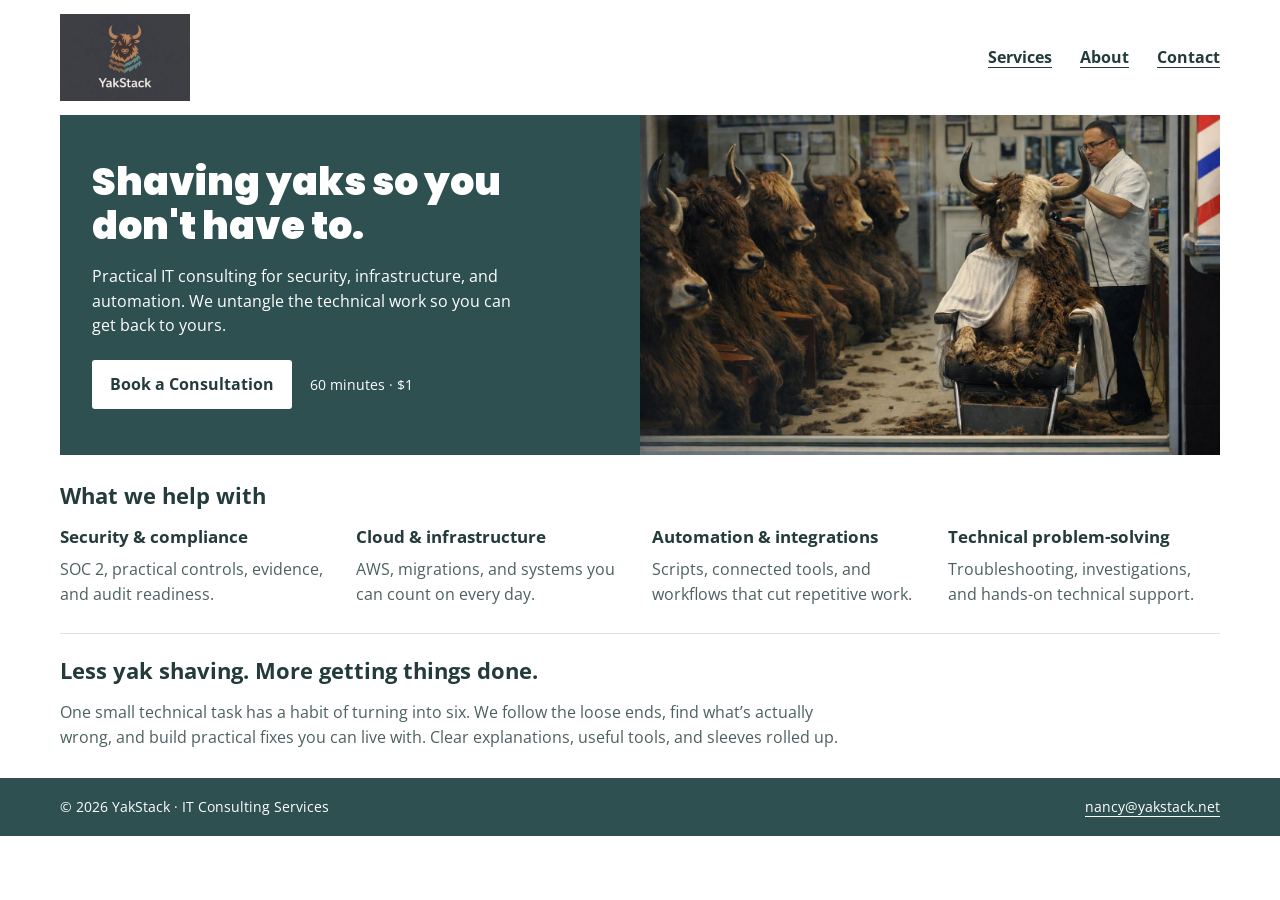
<file: index.html>
<!doctype html>
<html lang="en"><head><meta charset="utf-8"><meta name="viewport" content="width=device-width,initial-scale=1"><title>YakStack | Practical IT Consulting</title><meta name="description" content="Practical IT consulting for security, cloud infrastructure, automation, and the technical problems standing in your way."><link rel="canonical" href="https://yakstack.net/"><link rel="stylesheet" href="assets/fonts.css"><link rel="stylesheet" href="assets/home.css"><script src="assets/consultation-config.js" defer></script></head>
<body><header class="wrap"><a href="./" aria-label="YakStack home"><img class="logo" src="assets/yak-on-black.png" alt="YakStack"></a><nav aria-label="Main navigation"><a href="#services">Services</a><a href="#about">About</a><a href="mailto:nancy@yakstack.net">Contact</a></nav></header>
<main class="wrap"><section class="hero" aria-labelledby="headline"><div class="hero-copy"><h1 id="headline">Shaving yaks so you don't have to.</h1><p>Practical IT consulting for security, infrastructure, and automation. We untangle the technical work so you can get back to yours.</p><div class="action"><a class="button" href="consultation/">Book a Consultation</a><span data-consultation-price>60 minutes · $1</span></div></div><img class="hero-image" src="assets/shaving-yaks.jpg" alt="Yaks lining up for a trim in a barbershop"></section>
<section id="services" aria-labelledby="services-title"><h2 id="services-title">What we help with</h2><div class="services"><article><h3>Security &amp; compliance</h3><p>SOC 2, practical controls, evidence, and audit readiness.</p></article><article><h3>Cloud &amp; infrastructure</h3><p>AWS, migrations, and systems you can count on every day.</p></article><article><h3>Automation &amp; integrations</h3><p>Scripts, connected tools, and workflows that cut repetitive work.</p></article><article><h3>Technical problem-solving</h3><p>Troubleshooting, investigations, and hands-on technical support.</p></article></div></section>
<section id="about" aria-labelledby="about-title"><h2 id="about-title">Less yak shaving. More getting things done.</h2><p>One small technical task has a habit of turning into six. We follow the loose ends, find what’s actually wrong, and build practical fixes you can live with. Clear explanations, useful tools, and sleeves rolled up.</p></section></main>
<footer><div class="wrap"><span>© 2026 YakStack · IT Consulting Services</span><a href="mailto:nancy@yakstack.net">nancy@yakstack.net</a></div></footer></body></html>
</file>
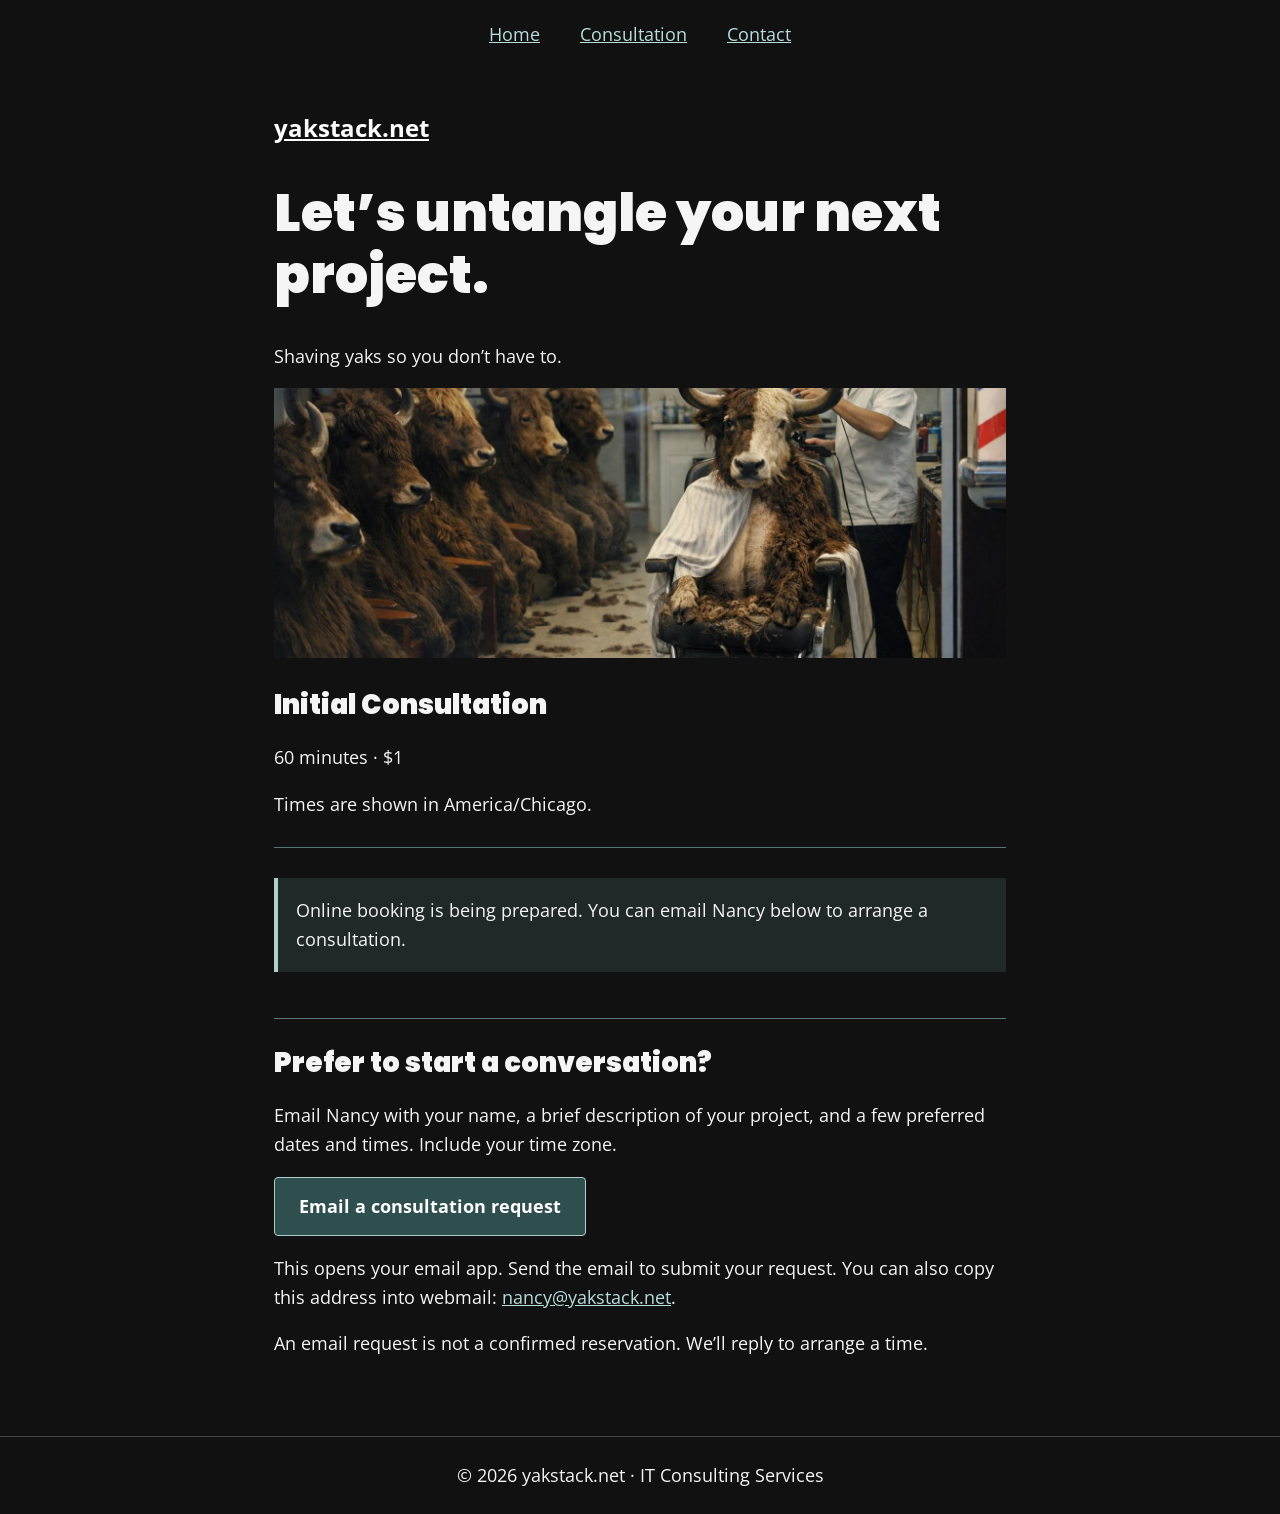
<file: consultation/index.html>
<!doctype html>
<html lang="en"><head><meta charset="utf-8"><meta name="viewport" content="width=device-width,initial-scale=1"><title>Consultation | YakStack</title><meta name="description" content="Find a time for a YakStack IT consultation, or contact Nancy to arrange one."><link rel="canonical" href="https://yakstack.net/consultation/"><link rel="stylesheet" href="../assets/fonts.css"><link rel="stylesheet" href="../assets/site.css"><link rel="stylesheet" href="../assets/booking.css"><script src="../assets/consultation-config.js" defer></script><script src="../assets/booking.js" defer></script></head>
<body class="request"><nav class="launch-nav" aria-label="Main navigation"><a href="../">Home</a><a href="./" aria-current="page">Consultation</a><a href="mailto:nancy@yakstack.net?subject=YakStack%20Contact">Contact</a></nav>
<main><a class="brand" href="../">yakstack.net</a><h1>Let’s untangle your next project.</h1><p>Shaving yaks so you don’t have to.</p><img src="../assets/shaving-yaks.jpg" alt="Shaving yaks"><h2 id="service-title">Initial Consultation</h2><p data-consultation-price>60 minutes · $1</p><p id="time-zone"></p>
<section id="booking" aria-label="Consultation availability">
<p id="booking-message" class="note" role="status" aria-live="polite">Online booking is being prepared. You can email Nancy below to arrange a consultation.</p>
<form id="slot-form" hidden><label for="booking-date">Choose a date</label><div class="booking-date"><input id="booking-date" name="date" type="date" required><button type="submit">Find available times</button></div></form>
<fieldset id="slots" hidden><legend>Available times</legend><div id="slot-options"></div></fieldset>
<form id="details" hidden><h3>Your consultation</h3><p id="selected-time"></p><p class="note" id="payment-notice">Payment details are loaded securely from our booking service.</p><label for="customer-name">Name</label><input id="customer-name" autocomplete="name" maxlength="100" minlength="2" required><label for="customer-email">Email</label><input id="customer-email" type="email" autocomplete="email" maxlength="254" required><div id="private-access"><label for="test-key">Private test access code</label><input id="test-key" type="password" autocomplete="off" required></div><button type="submit" id="checkout">Continue to checkout</button><p>Please don’t include passwords or sensitive account information.</p></form>
<button id="refresh-status" hidden>Check booking status</button><button id="cancel-hold" hidden>Cancel unpaid checkout</button>
</section>
<section aria-labelledby="email-heading"><h2 id="email-heading">Prefer to start a conversation?</h2><p>Email Nancy with your name, a brief description of your project, and a few preferred dates and times. Include your time zone.</p><p><a class="button" href="mailto:nancy@yakstack.net?subject=YakStack%20consultation%20request&amp;body=Name%3A%20%0A%0AProject%20or%20question%3A%20%0A%0APreferred%20dates%20and%20times%3A%20%0A%0ATime%20zone%3A%20">Email a consultation request</a></p><p>This opens your email app. Send the email to submit your request. You can also copy this address into webmail: <a href="mailto:nancy@yakstack.net">nancy@yakstack.net</a>.</p><p>An email request is not a confirmed reservation. We’ll reply to arrange a time.</p></section></main><footer>© 2026 yakstack.net · IT Consulting Services</footer></body></html>
</file>
<file: assets/fonts.css>
/* devanagari */
@font-face {
  font-family: 'Poppins';
  font-style: normal;
  font-weight: 900;
  font-display: swap;
  src: url(pxiByp8kv8JHgFVrLBT5Z11lFc-K.woff2) format('woff2');
  unicode-range: U+0900-097F, U+1CD0-1CF4, U+1CF7-1CF9, U+200C-200D, U+20A8, U+20B9, U+20F0, U+25CC, U+A830-A839, U+A8E0-A8FF, U+11B00-11B0A;
}
/* latin-ext */
@font-face {
  font-family: 'Poppins';
  font-style: normal;
  font-weight: 900;
  font-display: swap;
  src: url(pxiByp8kv8JHgFVrLBT5Z1JlFc-K.woff2) format('woff2');
  unicode-range: U+0100-02BA, U+02BD-02C5, U+02C7-02CC, U+02CE-02D7, U+02DD-02FF, U+0304, U+0308, U+0329, U+1D00-1DBF, U+1E00-1E9F, U+1EF2-1EFF, U+2020, U+20A0-20AB, U+20AD-20C4, U+2113, U+2C60-2C7F, U+A720-A7FF;
}
/* latin */
@font-face {
  font-family: 'Poppins';
  font-style: normal;
  font-weight: 900;
  font-display: swap;
  src: url(pxiByp8kv8JHgFVrLBT5Z1xlFQ.woff2) format('woff2');
  unicode-range: U+0000-00FF, U+0131, U+0152-0153, U+02BB-02BC, U+02C6, U+02DA, U+02DC, U+0304, U+0308, U+0329, U+2000-206F, U+20AC, U+2122, U+2191, U+2193, U+2212, U+2215, U+FEFF, U+FFFD;
}

/* cyrillic-ext */
@font-face {
  font-family: 'Open Sans';
  font-style: italic;
  font-weight: 300;
  font-stretch: 100%;
  font-display: swap;
  src: url(memtYaGs126MiZpBA-UFUIcVXSCEkx2cmqvXlWqWtE6F15M.woff2) format('woff2');
  unicode-range: U+0460-052F, U+1C80-1C8A, U+20B4, U+2DE0-2DFF, U+A640-A69F, U+FE2E-FE2F;
}
/* cyrillic */
@font-face {
  font-family: 'Open Sans';
  font-style: italic;
  font-weight: 300;
  font-stretch: 100%;
  font-display: swap;
  src: url(memtYaGs126MiZpBA-UFUIcVXSCEkx2cmqvXlWqWvU6F15M.woff2) format('woff2');
  unicode-range: U+0301, U+0400-045F, U+0490-0491, U+04B0-04B1, U+2116;
}
/* greek-ext */
@font-face {
  font-family: 'Open Sans';
  font-style: italic;
  font-weight: 300;
  font-stretch: 100%;
  font-display: swap;
  src: url(memtYaGs126MiZpBA-UFUIcVXSCEkx2cmqvXlWqWtU6F15M.woff2) format('woff2');
  unicode-range: U+1F00-1FFF;
}
/* greek */
@font-face {
  font-family: 'Open Sans';
  font-style: italic;
  font-weight: 300;
  font-stretch: 100%;
  font-display: swap;
  src: url(memtYaGs126MiZpBA-UFUIcVXSCEkx2cmqvXlWqWuk6F15M.woff2) format('woff2');
  unicode-range: U+0370-0377, U+037A-037F, U+0384-038A, U+038C, U+038E-03A1, U+03A3-03FF;
}
/* hebrew */
@font-face {
  font-family: 'Open Sans';
  font-style: italic;
  font-weight: 300;
  font-stretch: 100%;
  font-display: swap;
  src: url(memtYaGs126MiZpBA-UFUIcVXSCEkx2cmqvXlWqWu06F15M.woff2) format('woff2');
  unicode-range: U+0307-0308, U+0590-05FF, U+200C-2010, U+20AA, U+25CC, U+FB1D-FB4F;
}
/* math */
@font-face {
  font-family: 'Open Sans';
  font-style: italic;
  font-weight: 300;
  font-stretch: 100%;
  font-display: swap;
  src: url(memtYaGs126MiZpBA-UFUIcVXSCEkx2cmqvXlWqWxU6F15M.woff2) format('woff2');
  unicode-range: U+0302-0303, U+0305, U+0307-0308, U+0310, U+0312, U+0315, U+031A, U+0326-0327, U+032C, U+032F-0330, U+0332-0333, U+0338, U+033A, U+0346, U+034D, U+0391-03A1, U+03A3-03A9, U+03B1-03C9, U+03D1, U+03D5-03D6, U+03F0-03F1, U+03F4-03F5, U+2016-2017, U+2034-2038, U+203C, U+2040, U+2043, U+2047, U+2050, U+2057, U+205F, U+2070-2071, U+2074-209F, U+20D0-20DC, U+20E1, U+20E5-20EF, U+2100-2112, U+2114-2115, U+2117-2121, U+2123-214F, U+2190, U+2192, U+2194-21AE, U+21B0-21E5, U+21F1-21F2, U+21F4-2211, U+2213-2214, U+2216-22FF, U+2308-230B, U+2310, U+2319, U+231C-2321, U+2336-237A, U+237C, U+2395, U+239B-23B7, U+23D0, U+23DC-23E1, U+2474-2475, U+25AF, U+25B3, U+25B7, U+25BD, U+25C1, U+25CA, U+25CC, U+25FB, U+266D-266F, U+27C0-27FF, U+2900-2AFF, U+2B0E-2B11, U+2B30-2B4C, U+2BFE, U+3030, U+FF5B, U+FF5D, U+1D400-1D7FF, U+1EE00-1EEFF;
}
/* symbols */
@font-face {
  font-family: 'Open Sans';
  font-style: italic;
  font-weight: 300;
  font-stretch: 100%;
  font-display: swap;
  src: url(memtYaGs126MiZpBA-UFUIcVXSCEkx2cmqvXlWqW106F15M.woff2) format('woff2');
  unicode-range: U+0001-000C, U+000E-001F, U+007F-009F, U+20DD-20E0, U+20E2-20E4, U+2150-218F, U+2190, U+2192, U+2194-2199, U+21AF, U+21E6-21F0, U+21F3, U+2218-2219, U+2299, U+22C4-22C6, U+2300-243F, U+2440-244A, U+2460-24FF, U+25A0-27BF, U+2800-28FF, U+2921-2922, U+2981, U+29BF, U+29EB, U+2B00-2BFF, U+4DC0-4DFF, U+FFF9-FFFB, U+10140-1018E, U+10190-1019C, U+101A0, U+101D0-101FD, U+102E0-102FB, U+10E60-10E7E, U+1D2C0-1D2D3, U+1D2E0-1D37F, U+1F000-1F0FF, U+1F100-1F1AE, U+1F1E6-1F1FF, U+1F30D-1F30F, U+1F315, U+1F31C, U+1F31E, U+1F320-1F32C, U+1F336, U+1F378, U+1F37D, U+1F382, U+1F393-1F39F, U+1F3A7-1F3A8, U+1F3AC-1F3AF, U+1F3C2, U+1F3C4-1F3C6, U+1F3CA-1F3CE, U+1F3D4-1F3E0, U+1F3ED, U+1F3F1-1F3F3, U+1F3F5-1F3F7, U+1F408, U+1F415, U+1F41F, U+1F426, U+1F43F, U+1F441-1F442, U+1F444, U+1F446-1F449, U+1F44C-1F44E, U+1F453, U+1F46A, U+1F47D, U+1F4A3, U+1F4B0, U+1F4B3, U+1F4B9, U+1F4BB, U+1F4BF, U+1F4C8-1F4CB, U+1F4D6, U+1F4DA, U+1F4DF, U+1F4E3-1F4E6, U+1F4EA-1F4ED, U+1F4F7, U+1F4F9-1F4FB, U+1F4FD-1F4FE, U+1F503, U+1F507-1F50B, U+1F50D, U+1F512-1F513, U+1F53E-1F54A, U+1F54F-1F5FA, U+1F610, U+1F650-1F67F, U+1F687, U+1F68D, U+1F691, U+1F694, U+1F698, U+1F6AD, U+1F6B2, U+1F6B9-1F6BA, U+1F6BC, U+1F6C6-1F6CF, U+1F6D3-1F6D7, U+1F6E0-1F6EA, U+1F6F0-1F6F3, U+1F6F7-1F6FC, U+1F700-1F80B, U+1F810-1F847, U+1F850-1F859, U+1F860-1F887, U+1F890-1F8AD, U+1F8B0-1F8BB, U+1F8C0-1F8C1, U+1F8D0-1F8D8, U+1F900-1F90B, U+1F93B, U+1F946, U+1F984, U+1F996, U+1F9E9, U+1FA00-1FA6F, U+1FA70-1FA7C, U+1FA80-1FAC6, U+1FAC8, U+1FACC-1FADD, U+1FADF-1FAEB, U+1FAEF-1FAFA, U+1FB00-1FBFF;
}
/* vietnamese */
@font-face {
  font-family: 'Open Sans';
  font-style: italic;
  font-weight: 300;
  font-stretch: 100%;
  font-display: swap;
  src: url(memtYaGs126MiZpBA-UFUIcVXSCEkx2cmqvXlWqWtk6F15M.woff2) format('woff2');
  unicode-range: U+0102-0103, U+0110-0111, U+0128-0129, U+0168-0169, U+01A0-01A1, U+01AF-01B0, U+0300-0301, U+0303-0304, U+0308-0309, U+0323, U+0329, U+1EA0-1EF9, U+20AB;
}
/* latin-ext */
@font-face {
  font-family: 'Open Sans';
  font-style: italic;
  font-weight: 300;
  font-stretch: 100%;
  font-display: swap;
  src: url(memtYaGs126MiZpBA-UFUIcVXSCEkx2cmqvXlWqWt06F15M.woff2) format('woff2');
  unicode-range: U+0100-02BA, U+02BD-02C5, U+02C7-02CC, U+02CE-02D7, U+02DD-02FF, U+0304, U+0308, U+0329, U+1D00-1DBF, U+1E00-1E9F, U+1EF2-1EFF, U+2020, U+20A0-20AB, U+20AD-20C4, U+2113, U+2C60-2C7F, U+A720-A7FF;
}
/* latin */
@font-face {
  font-family: 'Open Sans';
  font-style: italic;
  font-weight: 300;
  font-stretch: 100%;
  font-display: swap;
  src: url(memtYaGs126MiZpBA-UFUIcVXSCEkx2cmqvXlWqWuU6F.woff2) format('woff2');
  unicode-range: U+0000-00FF, U+0131, U+0152-0153, U+02BB-02BC, U+02C6, U+02DA, U+02DC, U+0304, U+0308, U+0329, U+2000-206F, U+20AC, U+2122, U+2191, U+2193, U+2212, U+2215, U+FEFF, U+FFFD;
}
/* cyrillic-ext */
@font-face {
  font-family: 'Open Sans';
  font-style: italic;
  font-weight: 400;
  font-stretch: 100%;
  font-display: swap;
  src: url(memtYaGs126MiZpBA-UFUIcVXSCEkx2cmqvXlWqWtE6F15M.woff2) format('woff2');
  unicode-range: U+0460-052F, U+1C80-1C8A, U+20B4, U+2DE0-2DFF, U+A640-A69F, U+FE2E-FE2F;
}
/* cyrillic */
@font-face {
  font-family: 'Open Sans';
  font-style: italic;
  font-weight: 400;
  font-stretch: 100%;
  font-display: swap;
  src: url(memtYaGs126MiZpBA-UFUIcVXSCEkx2cmqvXlWqWvU6F15M.woff2) format('woff2');
  unicode-range: U+0301, U+0400-045F, U+0490-0491, U+04B0-04B1, U+2116;
}
/* greek-ext */
@font-face {
  font-family: 'Open Sans';
  font-style: italic;
  font-weight: 400;
  font-stretch: 100%;
  font-display: swap;
  src: url(memtYaGs126MiZpBA-UFUIcVXSCEkx2cmqvXlWqWtU6F15M.woff2) format('woff2');
  unicode-range: U+1F00-1FFF;
}
/* greek */
@font-face {
  font-family: 'Open Sans';
  font-style: italic;
  font-weight: 400;
  font-stretch: 100%;
  font-display: swap;
  src: url(memtYaGs126MiZpBA-UFUIcVXSCEkx2cmqvXlWqWuk6F15M.woff2) format('woff2');
  unicode-range: U+0370-0377, U+037A-037F, U+0384-038A, U+038C, U+038E-03A1, U+03A3-03FF;
}
/* hebrew */
@font-face {
  font-family: 'Open Sans';
  font-style: italic;
  font-weight: 400;
  font-stretch: 100%;
  font-display: swap;
  src: url(memtYaGs126MiZpBA-UFUIcVXSCEkx2cmqvXlWqWu06F15M.woff2) format('woff2');
  unicode-range: U+0307-0308, U+0590-05FF, U+200C-2010, U+20AA, U+25CC, U+FB1D-FB4F;
}
/* math */
@font-face {
  font-family: 'Open Sans';
  font-style: italic;
  font-weight: 400;
  font-stretch: 100%;
  font-display: swap;
  src: url(memtYaGs126MiZpBA-UFUIcVXSCEkx2cmqvXlWqWxU6F15M.woff2) format('woff2');
  unicode-range: U+0302-0303, U+0305, U+0307-0308, U+0310, U+0312, U+0315, U+031A, U+0326-0327, U+032C, U+032F-0330, U+0332-0333, U+0338, U+033A, U+0346, U+034D, U+0391-03A1, U+03A3-03A9, U+03B1-03C9, U+03D1, U+03D5-03D6, U+03F0-03F1, U+03F4-03F5, U+2016-2017, U+2034-2038, U+203C, U+2040, U+2043, U+2047, U+2050, U+2057, U+205F, U+2070-2071, U+2074-209F, U+20D0-20DC, U+20E1, U+20E5-20EF, U+2100-2112, U+2114-2115, U+2117-2121, U+2123-214F, U+2190, U+2192, U+2194-21AE, U+21B0-21E5, U+21F1-21F2, U+21F4-2211, U+2213-2214, U+2216-22FF, U+2308-230B, U+2310, U+2319, U+231C-2321, U+2336-237A, U+237C, U+2395, U+239B-23B7, U+23D0, U+23DC-23E1, U+2474-2475, U+25AF, U+25B3, U+25B7, U+25BD, U+25C1, U+25CA, U+25CC, U+25FB, U+266D-266F, U+27C0-27FF, U+2900-2AFF, U+2B0E-2B11, U+2B30-2B4C, U+2BFE, U+3030, U+FF5B, U+FF5D, U+1D400-1D7FF, U+1EE00-1EEFF;
}
/* symbols */
@font-face {
  font-family: 'Open Sans';
  font-style: italic;
  font-weight: 400;
  font-stretch: 100%;
  font-display: swap;
  src: url(memtYaGs126MiZpBA-UFUIcVXSCEkx2cmqvXlWqW106F15M.woff2) format('woff2');
  unicode-range: U+0001-000C, U+000E-001F, U+007F-009F, U+20DD-20E0, U+20E2-20E4, U+2150-218F, U+2190, U+2192, U+2194-2199, U+21AF, U+21E6-21F0, U+21F3, U+2218-2219, U+2299, U+22C4-22C6, U+2300-243F, U+2440-244A, U+2460-24FF, U+25A0-27BF, U+2800-28FF, U+2921-2922, U+2981, U+29BF, U+29EB, U+2B00-2BFF, U+4DC0-4DFF, U+FFF9-FFFB, U+10140-1018E, U+10190-1019C, U+101A0, U+101D0-101FD, U+102E0-102FB, U+10E60-10E7E, U+1D2C0-1D2D3, U+1D2E0-1D37F, U+1F000-1F0FF, U+1F100-1F1AE, U+1F1E6-1F1FF, U+1F30D-1F30F, U+1F315, U+1F31C, U+1F31E, U+1F320-1F32C, U+1F336, U+1F378, U+1F37D, U+1F382, U+1F393-1F39F, U+1F3A7-1F3A8, U+1F3AC-1F3AF, U+1F3C2, U+1F3C4-1F3C6, U+1F3CA-1F3CE, U+1F3D4-1F3E0, U+1F3ED, U+1F3F1-1F3F3, U+1F3F5-1F3F7, U+1F408, U+1F415, U+1F41F, U+1F426, U+1F43F, U+1F441-1F442, U+1F444, U+1F446-1F449, U+1F44C-1F44E, U+1F453, U+1F46A, U+1F47D, U+1F4A3, U+1F4B0, U+1F4B3, U+1F4B9, U+1F4BB, U+1F4BF, U+1F4C8-1F4CB, U+1F4D6, U+1F4DA, U+1F4DF, U+1F4E3-1F4E6, U+1F4EA-1F4ED, U+1F4F7, U+1F4F9-1F4FB, U+1F4FD-1F4FE, U+1F503, U+1F507-1F50B, U+1F50D, U+1F512-1F513, U+1F53E-1F54A, U+1F54F-1F5FA, U+1F610, U+1F650-1F67F, U+1F687, U+1F68D, U+1F691, U+1F694, U+1F698, U+1F6AD, U+1F6B2, U+1F6B9-1F6BA, U+1F6BC, U+1F6C6-1F6CF, U+1F6D3-1F6D7, U+1F6E0-1F6EA, U+1F6F0-1F6F3, U+1F6F7-1F6FC, U+1F700-1F80B, U+1F810-1F847, U+1F850-1F859, U+1F860-1F887, U+1F890-1F8AD, U+1F8B0-1F8BB, U+1F8C0-1F8C1, U+1F8D0-1F8D8, U+1F900-1F90B, U+1F93B, U+1F946, U+1F984, U+1F996, U+1F9E9, U+1FA00-1FA6F, U+1FA70-1FA7C, U+1FA80-1FAC6, U+1FAC8, U+1FACC-1FADD, U+1FADF-1FAEB, U+1FAEF-1FAFA, U+1FB00-1FBFF;
}
/* vietnamese */
@font-face {
  font-family: 'Open Sans';
  font-style: italic;
  font-weight: 400;
  font-stretch: 100%;
  font-display: swap;
  src: url(memtYaGs126MiZpBA-UFUIcVXSCEkx2cmqvXlWqWtk6F15M.woff2) format('woff2');
  unicode-range: U+0102-0103, U+0110-0111, U+0128-0129, U+0168-0169, U+01A0-01A1, U+01AF-01B0, U+0300-0301, U+0303-0304, U+0308-0309, U+0323, U+0329, U+1EA0-1EF9, U+20AB;
}
/* latin-ext */
@font-face {
  font-family: 'Open Sans';
  font-style: italic;
  font-weight: 400;
  font-stretch: 100%;
  font-display: swap;
  src: url(memtYaGs126MiZpBA-UFUIcVXSCEkx2cmqvXlWqWt06F15M.woff2) format('woff2');
  unicode-range: U+0100-02BA, U+02BD-02C5, U+02C7-02CC, U+02CE-02D7, U+02DD-02FF, U+0304, U+0308, U+0329, U+1D00-1DBF, U+1E00-1E9F, U+1EF2-1EFF, U+2020, U+20A0-20AB, U+20AD-20C4, U+2113, U+2C60-2C7F, U+A720-A7FF;
}
/* latin */
@font-face {
  font-family: 'Open Sans';
  font-style: italic;
  font-weight: 400;
  font-stretch: 100%;
  font-display: swap;
  src: url(memtYaGs126MiZpBA-UFUIcVXSCEkx2cmqvXlWqWuU6F.woff2) format('woff2');
  unicode-range: U+0000-00FF, U+0131, U+0152-0153, U+02BB-02BC, U+02C6, U+02DA, U+02DC, U+0304, U+0308, U+0329, U+2000-206F, U+20AC, U+2122, U+2191, U+2193, U+2212, U+2215, U+FEFF, U+FFFD;
}
/* cyrillic-ext */
@font-face {
  font-family: 'Open Sans';
  font-style: italic;
  font-weight: 700;
  font-stretch: 100%;
  font-display: swap;
  src: url(memtYaGs126MiZpBA-UFUIcVXSCEkx2cmqvXlWqWtE6F15M.woff2) format('woff2');
  unicode-range: U+0460-052F, U+1C80-1C8A, U+20B4, U+2DE0-2DFF, U+A640-A69F, U+FE2E-FE2F;
}
/* cyrillic */
@font-face {
  font-family: 'Open Sans';
  font-style: italic;
  font-weight: 700;
  font-stretch: 100%;
  font-display: swap;
  src: url(memtYaGs126MiZpBA-UFUIcVXSCEkx2cmqvXlWqWvU6F15M.woff2) format('woff2');
  unicode-range: U+0301, U+0400-045F, U+0490-0491, U+04B0-04B1, U+2116;
}
/* greek-ext */
@font-face {
  font-family: 'Open Sans';
  font-style: italic;
  font-weight: 700;
  font-stretch: 100%;
  font-display: swap;
  src: url(memtYaGs126MiZpBA-UFUIcVXSCEkx2cmqvXlWqWtU6F15M.woff2) format('woff2');
  unicode-range: U+1F00-1FFF;
}
/* greek */
@font-face {
  font-family: 'Open Sans';
  font-style: italic;
  font-weight: 700;
  font-stretch: 100%;
  font-display: swap;
  src: url(memtYaGs126MiZpBA-UFUIcVXSCEkx2cmqvXlWqWuk6F15M.woff2) format('woff2');
  unicode-range: U+0370-0377, U+037A-037F, U+0384-038A, U+038C, U+038E-03A1, U+03A3-03FF;
}
/* hebrew */
@font-face {
  font-family: 'Open Sans';
  font-style: italic;
  font-weight: 700;
  font-stretch: 100%;
  font-display: swap;
  src: url(memtYaGs126MiZpBA-UFUIcVXSCEkx2cmqvXlWqWu06F15M.woff2) format('woff2');
  unicode-range: U+0307-0308, U+0590-05FF, U+200C-2010, U+20AA, U+25CC, U+FB1D-FB4F;
}
/* math */
@font-face {
  font-family: 'Open Sans';
  font-style: italic;
  font-weight: 700;
  font-stretch: 100%;
  font-display: swap;
  src: url(memtYaGs126MiZpBA-UFUIcVXSCEkx2cmqvXlWqWxU6F15M.woff2) format('woff2');
  unicode-range: U+0302-0303, U+0305, U+0307-0308, U+0310, U+0312, U+0315, U+031A, U+0326-0327, U+032C, U+032F-0330, U+0332-0333, U+0338, U+033A, U+0346, U+034D, U+0391-03A1, U+03A3-03A9, U+03B1-03C9, U+03D1, U+03D5-03D6, U+03F0-03F1, U+03F4-03F5, U+2016-2017, U+2034-2038, U+203C, U+2040, U+2043, U+2047, U+2050, U+2057, U+205F, U+2070-2071, U+2074-209F, U+20D0-20DC, U+20E1, U+20E5-20EF, U+2100-2112, U+2114-2115, U+2117-2121, U+2123-214F, U+2190, U+2192, U+2194-21AE, U+21B0-21E5, U+21F1-21F2, U+21F4-2211, U+2213-2214, U+2216-22FF, U+2308-230B, U+2310, U+2319, U+231C-2321, U+2336-237A, U+237C, U+2395, U+239B-23B7, U+23D0, U+23DC-23E1, U+2474-2475, U+25AF, U+25B3, U+25B7, U+25BD, U+25C1, U+25CA, U+25CC, U+25FB, U+266D-266F, U+27C0-27FF, U+2900-2AFF, U+2B0E-2B11, U+2B30-2B4C, U+2BFE, U+3030, U+FF5B, U+FF5D, U+1D400-1D7FF, U+1EE00-1EEFF;
}
/* symbols */
@font-face {
  font-family: 'Open Sans';
  font-style: italic;
  font-weight: 700;
  font-stretch: 100%;
  font-display: swap;
  src: url(memtYaGs126MiZpBA-UFUIcVXSCEkx2cmqvXlWqW106F15M.woff2) format('woff2');
  unicode-range: U+0001-000C, U+000E-001F, U+007F-009F, U+20DD-20E0, U+20E2-20E4, U+2150-218F, U+2190, U+2192, U+2194-2199, U+21AF, U+21E6-21F0, U+21F3, U+2218-2219, U+2299, U+22C4-22C6, U+2300-243F, U+2440-244A, U+2460-24FF, U+25A0-27BF, U+2800-28FF, U+2921-2922, U+2981, U+29BF, U+29EB, U+2B00-2BFF, U+4DC0-4DFF, U+FFF9-FFFB, U+10140-1018E, U+10190-1019C, U+101A0, U+101D0-101FD, U+102E0-102FB, U+10E60-10E7E, U+1D2C0-1D2D3, U+1D2E0-1D37F, U+1F000-1F0FF, U+1F100-1F1AE, U+1F1E6-1F1FF, U+1F30D-1F30F, U+1F315, U+1F31C, U+1F31E, U+1F320-1F32C, U+1F336, U+1F378, U+1F37D, U+1F382, U+1F393-1F39F, U+1F3A7-1F3A8, U+1F3AC-1F3AF, U+1F3C2, U+1F3C4-1F3C6, U+1F3CA-1F3CE, U+1F3D4-1F3E0, U+1F3ED, U+1F3F1-1F3F3, U+1F3F5-1F3F7, U+1F408, U+1F415, U+1F41F, U+1F426, U+1F43F, U+1F441-1F442, U+1F444, U+1F446-1F449, U+1F44C-1F44E, U+1F453, U+1F46A, U+1F47D, U+1F4A3, U+1F4B0, U+1F4B3, U+1F4B9, U+1F4BB, U+1F4BF, U+1F4C8-1F4CB, U+1F4D6, U+1F4DA, U+1F4DF, U+1F4E3-1F4E6, U+1F4EA-1F4ED, U+1F4F7, U+1F4F9-1F4FB, U+1F4FD-1F4FE, U+1F503, U+1F507-1F50B, U+1F50D, U+1F512-1F513, U+1F53E-1F54A, U+1F54F-1F5FA, U+1F610, U+1F650-1F67F, U+1F687, U+1F68D, U+1F691, U+1F694, U+1F698, U+1F6AD, U+1F6B2, U+1F6B9-1F6BA, U+1F6BC, U+1F6C6-1F6CF, U+1F6D3-1F6D7, U+1F6E0-1F6EA, U+1F6F0-1F6F3, U+1F6F7-1F6FC, U+1F700-1F80B, U+1F810-1F847, U+1F850-1F859, U+1F860-1F887, U+1F890-1F8AD, U+1F8B0-1F8BB, U+1F8C0-1F8C1, U+1F8D0-1F8D8, U+1F900-1F90B, U+1F93B, U+1F946, U+1F984, U+1F996, U+1F9E9, U+1FA00-1FA6F, U+1FA70-1FA7C, U+1FA80-1FAC6, U+1FAC8, U+1FACC-1FADD, U+1FADF-1FAEB, U+1FAEF-1FAFA, U+1FB00-1FBFF;
}
/* vietnamese */
@font-face {
  font-family: 'Open Sans';
  font-style: italic;
  font-weight: 700;
  font-stretch: 100%;
  font-display: swap;
  src: url(memtYaGs126MiZpBA-UFUIcVXSCEkx2cmqvXlWqWtk6F15M.woff2) format('woff2');
  unicode-range: U+0102-0103, U+0110-0111, U+0128-0129, U+0168-0169, U+01A0-01A1, U+01AF-01B0, U+0300-0301, U+0303-0304, U+0308-0309, U+0323, U+0329, U+1EA0-1EF9, U+20AB;
}
/* latin-ext */
@font-face {
  font-family: 'Open Sans';
  font-style: italic;
  font-weight: 700;
  font-stretch: 100%;
  font-display: swap;
  src: url(memtYaGs126MiZpBA-UFUIcVXSCEkx2cmqvXlWqWt06F15M.woff2) format('woff2');
  unicode-range: U+0100-02BA, U+02BD-02C5, U+02C7-02CC, U+02CE-02D7, U+02DD-02FF, U+0304, U+0308, U+0329, U+1D00-1DBF, U+1E00-1E9F, U+1EF2-1EFF, U+2020, U+20A0-20AB, U+20AD-20C4, U+2113, U+2C60-2C7F, U+A720-A7FF;
}
/* latin */
@font-face {
  font-family: 'Open Sans';
  font-style: italic;
  font-weight: 700;
  font-stretch: 100%;
  font-display: swap;
  src: url(memtYaGs126MiZpBA-UFUIcVXSCEkx2cmqvXlWqWuU6F.woff2) format('woff2');
  unicode-range: U+0000-00FF, U+0131, U+0152-0153, U+02BB-02BC, U+02C6, U+02DA, U+02DC, U+0304, U+0308, U+0329, U+2000-206F, U+20AC, U+2122, U+2191, U+2193, U+2212, U+2215, U+FEFF, U+FFFD;
}
/* cyrillic-ext */
@font-face {
  font-family: 'Open Sans';
  font-style: normal;
  font-weight: 300;
  font-stretch: 100%;
  font-display: swap;
  src: url(memvYaGs126MiZpBA-UvWbX2vVnXBbObj2OVTSKmu1aB.woff2) format('woff2');
  unicode-range: U+0460-052F, U+1C80-1C8A, U+20B4, U+2DE0-2DFF, U+A640-A69F, U+FE2E-FE2F;
}
/* cyrillic */
@font-face {
  font-family: 'Open Sans';
  font-style: normal;
  font-weight: 300;
  font-stretch: 100%;
  font-display: swap;
  src: url(memvYaGs126MiZpBA-UvWbX2vVnXBbObj2OVTSumu1aB.woff2) format('woff2');
  unicode-range: U+0301, U+0400-045F, U+0490-0491, U+04B0-04B1, U+2116;
}
/* greek-ext */
@font-face {
  font-family: 'Open Sans';
  font-style: normal;
  font-weight: 300;
  font-stretch: 100%;
  font-display: swap;
  src: url(memvYaGs126MiZpBA-UvWbX2vVnXBbObj2OVTSOmu1aB.woff2) format('woff2');
  unicode-range: U+1F00-1FFF;
}
/* greek */
@font-face {
  font-family: 'Open Sans';
  font-style: normal;
  font-weight: 300;
  font-stretch: 100%;
  font-display: swap;
  src: url(memvYaGs126MiZpBA-UvWbX2vVnXBbObj2OVTSymu1aB.woff2) format('woff2');
  unicode-range: U+0370-0377, U+037A-037F, U+0384-038A, U+038C, U+038E-03A1, U+03A3-03FF;
}
/* hebrew */
@font-face {
  font-family: 'Open Sans';
  font-style: normal;
  font-weight: 300;
  font-stretch: 100%;
  font-display: swap;
  src: url(memvYaGs126MiZpBA-UvWbX2vVnXBbObj2OVTS2mu1aB.woff2) format('woff2');
  unicode-range: U+0307-0308, U+0590-05FF, U+200C-2010, U+20AA, U+25CC, U+FB1D-FB4F;
}
/* math */
@font-face {
  font-family: 'Open Sans';
  font-style: normal;
  font-weight: 300;
  font-stretch: 100%;
  font-display: swap;
  src: url(memvYaGs126MiZpBA-UvWbX2vVnXBbObj2OVTVOmu1aB.woff2) format('woff2');
  unicode-range: U+0302-0303, U+0305, U+0307-0308, U+0310, U+0312, U+0315, U+031A, U+0326-0327, U+032C, U+032F-0330, U+0332-0333, U+0338, U+033A, U+0346, U+034D, U+0391-03A1, U+03A3-03A9, U+03B1-03C9, U+03D1, U+03D5-03D6, U+03F0-03F1, U+03F4-03F5, U+2016-2017, U+2034-2038, U+203C, U+2040, U+2043, U+2047, U+2050, U+2057, U+205F, U+2070-2071, U+2074-209F, U+20D0-20DC, U+20E1, U+20E5-20EF, U+2100-2112, U+2114-2115, U+2117-2121, U+2123-214F, U+2190, U+2192, U+2194-21AE, U+21B0-21E5, U+21F1-21F2, U+21F4-2211, U+2213-2214, U+2216-22FF, U+2308-230B, U+2310, U+2319, U+231C-2321, U+2336-237A, U+237C, U+2395, U+239B-23B7, U+23D0, U+23DC-23E1, U+2474-2475, U+25AF, U+25B3, U+25B7, U+25BD, U+25C1, U+25CA, U+25CC, U+25FB, U+266D-266F, U+27C0-27FF, U+2900-2AFF, U+2B0E-2B11, U+2B30-2B4C, U+2BFE, U+3030, U+FF5B, U+FF5D, U+1D400-1D7FF, U+1EE00-1EEFF;
}
/* symbols */
@font-face {
  font-family: 'Open Sans';
  font-style: normal;
  font-weight: 300;
  font-stretch: 100%;
  font-display: swap;
  src: url(memvYaGs126MiZpBA-UvWbX2vVnXBbObj2OVTUGmu1aB.woff2) format('woff2');
  unicode-range: U+0001-000C, U+000E-001F, U+007F-009F, U+20DD-20E0, U+20E2-20E4, U+2150-218F, U+2190, U+2192, U+2194-2199, U+21AF, U+21E6-21F0, U+21F3, U+2218-2219, U+2299, U+22C4-22C6, U+2300-243F, U+2440-244A, U+2460-24FF, U+25A0-27BF, U+2800-28FF, U+2921-2922, U+2981, U+29BF, U+29EB, U+2B00-2BFF, U+4DC0-4DFF, U+FFF9-FFFB, U+10140-1018E, U+10190-1019C, U+101A0, U+101D0-101FD, U+102E0-102FB, U+10E60-10E7E, U+1D2C0-1D2D3, U+1D2E0-1D37F, U+1F000-1F0FF, U+1F100-1F1AE, U+1F1E6-1F1FF, U+1F30D-1F30F, U+1F315, U+1F31C, U+1F31E, U+1F320-1F32C, U+1F336, U+1F378, U+1F37D, U+1F382, U+1F393-1F39F, U+1F3A7-1F3A8, U+1F3AC-1F3AF, U+1F3C2, U+1F3C4-1F3C6, U+1F3CA-1F3CE, U+1F3D4-1F3E0, U+1F3ED, U+1F3F1-1F3F3, U+1F3F5-1F3F7, U+1F408, U+1F415, U+1F41F, U+1F426, U+1F43F, U+1F441-1F442, U+1F444, U+1F446-1F449, U+1F44C-1F44E, U+1F453, U+1F46A, U+1F47D, U+1F4A3, U+1F4B0, U+1F4B3, U+1F4B9, U+1F4BB, U+1F4BF, U+1F4C8-1F4CB, U+1F4D6, U+1F4DA, U+1F4DF, U+1F4E3-1F4E6, U+1F4EA-1F4ED, U+1F4F7, U+1F4F9-1F4FB, U+1F4FD-1F4FE, U+1F503, U+1F507-1F50B, U+1F50D, U+1F512-1F513, U+1F53E-1F54A, U+1F54F-1F5FA, U+1F610, U+1F650-1F67F, U+1F687, U+1F68D, U+1F691, U+1F694, U+1F698, U+1F6AD, U+1F6B2, U+1F6B9-1F6BA, U+1F6BC, U+1F6C6-1F6CF, U+1F6D3-1F6D7, U+1F6E0-1F6EA, U+1F6F0-1F6F3, U+1F6F7-1F6FC, U+1F700-1F80B, U+1F810-1F847, U+1F850-1F859, U+1F860-1F887, U+1F890-1F8AD, U+1F8B0-1F8BB, U+1F8C0-1F8C1, U+1F8D0-1F8D8, U+1F900-1F90B, U+1F93B, U+1F946, U+1F984, U+1F996, U+1F9E9, U+1FA00-1FA6F, U+1FA70-1FA7C, U+1FA80-1FAC6, U+1FAC8, U+1FACC-1FADD, U+1FADF-1FAEB, U+1FAEF-1FAFA, U+1FB00-1FBFF;
}
/* vietnamese */
@font-face {
  font-family: 'Open Sans';
  font-style: normal;
  font-weight: 300;
  font-stretch: 100%;
  font-display: swap;
  src: url(memvYaGs126MiZpBA-UvWbX2vVnXBbObj2OVTSCmu1aB.woff2) format('woff2');
  unicode-range: U+0102-0103, U+0110-0111, U+0128-0129, U+0168-0169, U+01A0-01A1, U+01AF-01B0, U+0300-0301, U+0303-0304, U+0308-0309, U+0323, U+0329, U+1EA0-1EF9, U+20AB;
}
/* latin-ext */
@font-face {
  font-family: 'Open Sans';
  font-style: normal;
  font-weight: 300;
  font-stretch: 100%;
  font-display: swap;
  src: url(memvYaGs126MiZpBA-UvWbX2vVnXBbObj2OVTSGmu1aB.woff2) format('woff2');
  unicode-range: U+0100-02BA, U+02BD-02C5, U+02C7-02CC, U+02CE-02D7, U+02DD-02FF, U+0304, U+0308, U+0329, U+1D00-1DBF, U+1E00-1E9F, U+1EF2-1EFF, U+2020, U+20A0-20AB, U+20AD-20C4, U+2113, U+2C60-2C7F, U+A720-A7FF;
}
/* latin */
@font-face {
  font-family: 'Open Sans';
  font-style: normal;
  font-weight: 300;
  font-stretch: 100%;
  font-display: swap;
  src: url(memvYaGs126MiZpBA-UvWbX2vVnXBbObj2OVTS-muw.woff2) format('woff2');
  unicode-range: U+0000-00FF, U+0131, U+0152-0153, U+02BB-02BC, U+02C6, U+02DA, U+02DC, U+0304, U+0308, U+0329, U+2000-206F, U+20AC, U+2122, U+2191, U+2193, U+2212, U+2215, U+FEFF, U+FFFD;
}
/* cyrillic-ext */
@font-face {
  font-family: 'Open Sans';
  font-style: normal;
  font-weight: 400;
  font-stretch: 100%;
  font-display: swap;
  src: url(memvYaGs126MiZpBA-UvWbX2vVnXBbObj2OVTSKmu1aB.woff2) format('woff2');
  unicode-range: U+0460-052F, U+1C80-1C8A, U+20B4, U+2DE0-2DFF, U+A640-A69F, U+FE2E-FE2F;
}
/* cyrillic */
@font-face {
  font-family: 'Open Sans';
  font-style: normal;
  font-weight: 400;
  font-stretch: 100%;
  font-display: swap;
  src: url(memvYaGs126MiZpBA-UvWbX2vVnXBbObj2OVTSumu1aB.woff2) format('woff2');
  unicode-range: U+0301, U+0400-045F, U+0490-0491, U+04B0-04B1, U+2116;
}
/* greek-ext */
@font-face {
  font-family: 'Open Sans';
  font-style: normal;
  font-weight: 400;
  font-stretch: 100%;
  font-display: swap;
  src: url(memvYaGs126MiZpBA-UvWbX2vVnXBbObj2OVTSOmu1aB.woff2) format('woff2');
  unicode-range: U+1F00-1FFF;
}
/* greek */
@font-face {
  font-family: 'Open Sans';
  font-style: normal;
  font-weight: 400;
  font-stretch: 100%;
  font-display: swap;
  src: url(memvYaGs126MiZpBA-UvWbX2vVnXBbObj2OVTSymu1aB.woff2) format('woff2');
  unicode-range: U+0370-0377, U+037A-037F, U+0384-038A, U+038C, U+038E-03A1, U+03A3-03FF;
}
/* hebrew */
@font-face {
  font-family: 'Open Sans';
  font-style: normal;
  font-weight: 400;
  font-stretch: 100%;
  font-display: swap;
  src: url(memvYaGs126MiZpBA-UvWbX2vVnXBbObj2OVTS2mu1aB.woff2) format('woff2');
  unicode-range: U+0307-0308, U+0590-05FF, U+200C-2010, U+20AA, U+25CC, U+FB1D-FB4F;
}
/* math */
@font-face {
  font-family: 'Open Sans';
  font-style: normal;
  font-weight: 400;
  font-stretch: 100%;
  font-display: swap;
  src: url(memvYaGs126MiZpBA-UvWbX2vVnXBbObj2OVTVOmu1aB.woff2) format('woff2');
  unicode-range: U+0302-0303, U+0305, U+0307-0308, U+0310, U+0312, U+0315, U+031A, U+0326-0327, U+032C, U+032F-0330, U+0332-0333, U+0338, U+033A, U+0346, U+034D, U+0391-03A1, U+03A3-03A9, U+03B1-03C9, U+03D1, U+03D5-03D6, U+03F0-03F1, U+03F4-03F5, U+2016-2017, U+2034-2038, U+203C, U+2040, U+2043, U+2047, U+2050, U+2057, U+205F, U+2070-2071, U+2074-209F, U+20D0-20DC, U+20E1, U+20E5-20EF, U+2100-2112, U+2114-2115, U+2117-2121, U+2123-214F, U+2190, U+2192, U+2194-21AE, U+21B0-21E5, U+21F1-21F2, U+21F4-2211, U+2213-2214, U+2216-22FF, U+2308-230B, U+2310, U+2319, U+231C-2321, U+2336-237A, U+237C, U+2395, U+239B-23B7, U+23D0, U+23DC-23E1, U+2474-2475, U+25AF, U+25B3, U+25B7, U+25BD, U+25C1, U+25CA, U+25CC, U+25FB, U+266D-266F, U+27C0-27FF, U+2900-2AFF, U+2B0E-2B11, U+2B30-2B4C, U+2BFE, U+3030, U+FF5B, U+FF5D, U+1D400-1D7FF, U+1EE00-1EEFF;
}
/* symbols */
@font-face {
  font-family: 'Open Sans';
  font-style: normal;
  font-weight: 400;
  font-stretch: 100%;
  font-display: swap;
  src: url(memvYaGs126MiZpBA-UvWbX2vVnXBbObj2OVTUGmu1aB.woff2) format('woff2');
  unicode-range: U+0001-000C, U+000E-001F, U+007F-009F, U+20DD-20E0, U+20E2-20E4, U+2150-218F, U+2190, U+2192, U+2194-2199, U+21AF, U+21E6-21F0, U+21F3, U+2218-2219, U+2299, U+22C4-22C6, U+2300-243F, U+2440-244A, U+2460-24FF, U+25A0-27BF, U+2800-28FF, U+2921-2922, U+2981, U+29BF, U+29EB, U+2B00-2BFF, U+4DC0-4DFF, U+FFF9-FFFB, U+10140-1018E, U+10190-1019C, U+101A0, U+101D0-101FD, U+102E0-102FB, U+10E60-10E7E, U+1D2C0-1D2D3, U+1D2E0-1D37F, U+1F000-1F0FF, U+1F100-1F1AE, U+1F1E6-1F1FF, U+1F30D-1F30F, U+1F315, U+1F31C, U+1F31E, U+1F320-1F32C, U+1F336, U+1F378, U+1F37D, U+1F382, U+1F393-1F39F, U+1F3A7-1F3A8, U+1F3AC-1F3AF, U+1F3C2, U+1F3C4-1F3C6, U+1F3CA-1F3CE, U+1F3D4-1F3E0, U+1F3ED, U+1F3F1-1F3F3, U+1F3F5-1F3F7, U+1F408, U+1F415, U+1F41F, U+1F426, U+1F43F, U+1F441-1F442, U+1F444, U+1F446-1F449, U+1F44C-1F44E, U+1F453, U+1F46A, U+1F47D, U+1F4A3, U+1F4B0, U+1F4B3, U+1F4B9, U+1F4BB, U+1F4BF, U+1F4C8-1F4CB, U+1F4D6, U+1F4DA, U+1F4DF, U+1F4E3-1F4E6, U+1F4EA-1F4ED, U+1F4F7, U+1F4F9-1F4FB, U+1F4FD-1F4FE, U+1F503, U+1F507-1F50B, U+1F50D, U+1F512-1F513, U+1F53E-1F54A, U+1F54F-1F5FA, U+1F610, U+1F650-1F67F, U+1F687, U+1F68D, U+1F691, U+1F694, U+1F698, U+1F6AD, U+1F6B2, U+1F6B9-1F6BA, U+1F6BC, U+1F6C6-1F6CF, U+1F6D3-1F6D7, U+1F6E0-1F6EA, U+1F6F0-1F6F3, U+1F6F7-1F6FC, U+1F700-1F80B, U+1F810-1F847, U+1F850-1F859, U+1F860-1F887, U+1F890-1F8AD, U+1F8B0-1F8BB, U+1F8C0-1F8C1, U+1F8D0-1F8D8, U+1F900-1F90B, U+1F93B, U+1F946, U+1F984, U+1F996, U+1F9E9, U+1FA00-1FA6F, U+1FA70-1FA7C, U+1FA80-1FAC6, U+1FAC8, U+1FACC-1FADD, U+1FADF-1FAEB, U+1FAEF-1FAFA, U+1FB00-1FBFF;
}
/* vietnamese */
@font-face {
  font-family: 'Open Sans';
  font-style: normal;
  font-weight: 400;
  font-stretch: 100%;
  font-display: swap;
  src: url(memvYaGs126MiZpBA-UvWbX2vVnXBbObj2OVTSCmu1aB.woff2) format('woff2');
  unicode-range: U+0102-0103, U+0110-0111, U+0128-0129, U+0168-0169, U+01A0-01A1, U+01AF-01B0, U+0300-0301, U+0303-0304, U+0308-0309, U+0323, U+0329, U+1EA0-1EF9, U+20AB;
}
/* latin-ext */
@font-face {
  font-family: 'Open Sans';
  font-style: normal;
  font-weight: 400;
  font-stretch: 100%;
  font-display: swap;
  src: url(memvYaGs126MiZpBA-UvWbX2vVnXBbObj2OVTSGmu1aB.woff2) format('woff2');
  unicode-range: U+0100-02BA, U+02BD-02C5, U+02C7-02CC, U+02CE-02D7, U+02DD-02FF, U+0304, U+0308, U+0329, U+1D00-1DBF, U+1E00-1E9F, U+1EF2-1EFF, U+2020, U+20A0-20AB, U+20AD-20C4, U+2113, U+2C60-2C7F, U+A720-A7FF;
}
/* latin */
@font-face {
  font-family: 'Open Sans';
  font-style: normal;
  font-weight: 400;
  font-stretch: 100%;
  font-display: swap;
  src: url(memvYaGs126MiZpBA-UvWbX2vVnXBbObj2OVTS-muw.woff2) format('woff2');
  unicode-range: U+0000-00FF, U+0131, U+0152-0153, U+02BB-02BC, U+02C6, U+02DA, U+02DC, U+0304, U+0308, U+0329, U+2000-206F, U+20AC, U+2122, U+2191, U+2193, U+2212, U+2215, U+FEFF, U+FFFD;
}
/* cyrillic-ext */
@font-face {
  font-family: 'Open Sans';
  font-style: normal;
  font-weight: 700;
  font-stretch: 100%;
  font-display: swap;
  src: url(memvYaGs126MiZpBA-UvWbX2vVnXBbObj2OVTSKmu1aB.woff2) format('woff2');
  unicode-range: U+0460-052F, U+1C80-1C8A, U+20B4, U+2DE0-2DFF, U+A640-A69F, U+FE2E-FE2F;
}
/* cyrillic */
@font-face {
  font-family: 'Open Sans';
  font-style: normal;
  font-weight: 700;
  font-stretch: 100%;
  font-display: swap;
  src: url(memvYaGs126MiZpBA-UvWbX2vVnXBbObj2OVTSumu1aB.woff2) format('woff2');
  unicode-range: U+0301, U+0400-045F, U+0490-0491, U+04B0-04B1, U+2116;
}
/* greek-ext */
@font-face {
  font-family: 'Open Sans';
  font-style: normal;
  font-weight: 700;
  font-stretch: 100%;
  font-display: swap;
  src: url(memvYaGs126MiZpBA-UvWbX2vVnXBbObj2OVTSOmu1aB.woff2) format('woff2');
  unicode-range: U+1F00-1FFF;
}
/* greek */
@font-face {
  font-family: 'Open Sans';
  font-style: normal;
  font-weight: 700;
  font-stretch: 100%;
  font-display: swap;
  src: url(memvYaGs126MiZpBA-UvWbX2vVnXBbObj2OVTSymu1aB.woff2) format('woff2');
  unicode-range: U+0370-0377, U+037A-037F, U+0384-038A, U+038C, U+038E-03A1, U+03A3-03FF;
}
/* hebrew */
@font-face {
  font-family: 'Open Sans';
  font-style: normal;
  font-weight: 700;
  font-stretch: 100%;
  font-display: swap;
  src: url(memvYaGs126MiZpBA-UvWbX2vVnXBbObj2OVTS2mu1aB.woff2) format('woff2');
  unicode-range: U+0307-0308, U+0590-05FF, U+200C-2010, U+20AA, U+25CC, U+FB1D-FB4F;
}
/* math */
@font-face {
  font-family: 'Open Sans';
  font-style: normal;
  font-weight: 700;
  font-stretch: 100%;
  font-display: swap;
  src: url(memvYaGs126MiZpBA-UvWbX2vVnXBbObj2OVTVOmu1aB.woff2) format('woff2');
  unicode-range: U+0302-0303, U+0305, U+0307-0308, U+0310, U+0312, U+0315, U+031A, U+0326-0327, U+032C, U+032F-0330, U+0332-0333, U+0338, U+033A, U+0346, U+034D, U+0391-03A1, U+03A3-03A9, U+03B1-03C9, U+03D1, U+03D5-03D6, U+03F0-03F1, U+03F4-03F5, U+2016-2017, U+2034-2038, U+203C, U+2040, U+2043, U+2047, U+2050, U+2057, U+205F, U+2070-2071, U+2074-209F, U+20D0-20DC, U+20E1, U+20E5-20EF, U+2100-2112, U+2114-2115, U+2117-2121, U+2123-214F, U+2190, U+2192, U+2194-21AE, U+21B0-21E5, U+21F1-21F2, U+21F4-2211, U+2213-2214, U+2216-22FF, U+2308-230B, U+2310, U+2319, U+231C-2321, U+2336-237A, U+237C, U+2395, U+239B-23B7, U+23D0, U+23DC-23E1, U+2474-2475, U+25AF, U+25B3, U+25B7, U+25BD, U+25C1, U+25CA, U+25CC, U+25FB, U+266D-266F, U+27C0-27FF, U+2900-2AFF, U+2B0E-2B11, U+2B30-2B4C, U+2BFE, U+3030, U+FF5B, U+FF5D, U+1D400-1D7FF, U+1EE00-1EEFF;
}
/* symbols */
@font-face {
  font-family: 'Open Sans';
  font-style: normal;
  font-weight: 700;
  font-stretch: 100%;
  font-display: swap;
  src: url(memvYaGs126MiZpBA-UvWbX2vVnXBbObj2OVTUGmu1aB.woff2) format('woff2');
  unicode-range: U+0001-000C, U+000E-001F, U+007F-009F, U+20DD-20E0, U+20E2-20E4, U+2150-218F, U+2190, U+2192, U+2194-2199, U+21AF, U+21E6-21F0, U+21F3, U+2218-2219, U+2299, U+22C4-22C6, U+2300-243F, U+2440-244A, U+2460-24FF, U+25A0-27BF, U+2800-28FF, U+2921-2922, U+2981, U+29BF, U+29EB, U+2B00-2BFF, U+4DC0-4DFF, U+FFF9-FFFB, U+10140-1018E, U+10190-1019C, U+101A0, U+101D0-101FD, U+102E0-102FB, U+10E60-10E7E, U+1D2C0-1D2D3, U+1D2E0-1D37F, U+1F000-1F0FF, U+1F100-1F1AE, U+1F1E6-1F1FF, U+1F30D-1F30F, U+1F315, U+1F31C, U+1F31E, U+1F320-1F32C, U+1F336, U+1F378, U+1F37D, U+1F382, U+1F393-1F39F, U+1F3A7-1F3A8, U+1F3AC-1F3AF, U+1F3C2, U+1F3C4-1F3C6, U+1F3CA-1F3CE, U+1F3D4-1F3E0, U+1F3ED, U+1F3F1-1F3F3, U+1F3F5-1F3F7, U+1F408, U+1F415, U+1F41F, U+1F426, U+1F43F, U+1F441-1F442, U+1F444, U+1F446-1F449, U+1F44C-1F44E, U+1F453, U+1F46A, U+1F47D, U+1F4A3, U+1F4B0, U+1F4B3, U+1F4B9, U+1F4BB, U+1F4BF, U+1F4C8-1F4CB, U+1F4D6, U+1F4DA, U+1F4DF, U+1F4E3-1F4E6, U+1F4EA-1F4ED, U+1F4F7, U+1F4F9-1F4FB, U+1F4FD-1F4FE, U+1F503, U+1F507-1F50B, U+1F50D, U+1F512-1F513, U+1F53E-1F54A, U+1F54F-1F5FA, U+1F610, U+1F650-1F67F, U+1F687, U+1F68D, U+1F691, U+1F694, U+1F698, U+1F6AD, U+1F6B2, U+1F6B9-1F6BA, U+1F6BC, U+1F6C6-1F6CF, U+1F6D3-1F6D7, U+1F6E0-1F6EA, U+1F6F0-1F6F3, U+1F6F7-1F6FC, U+1F700-1F80B, U+1F810-1F847, U+1F850-1F859, U+1F860-1F887, U+1F890-1F8AD, U+1F8B0-1F8BB, U+1F8C0-1F8C1, U+1F8D0-1F8D8, U+1F900-1F90B, U+1F93B, U+1F946, U+1F984, U+1F996, U+1F9E9, U+1FA00-1FA6F, U+1FA70-1FA7C, U+1FA80-1FAC6, U+1FAC8, U+1FACC-1FADD, U+1FADF-1FAEB, U+1FAEF-1FAFA, U+1FB00-1FBFF;
}
/* vietnamese */
@font-face {
  font-family: 'Open Sans';
  font-style: normal;
  font-weight: 700;
  font-stretch: 100%;
  font-display: swap;
  src: url(memvYaGs126MiZpBA-UvWbX2vVnXBbObj2OVTSCmu1aB.woff2) format('woff2');
  unicode-range: U+0102-0103, U+0110-0111, U+0128-0129, U+0168-0169, U+01A0-01A1, U+01AF-01B0, U+0300-0301, U+0303-0304, U+0308-0309, U+0323, U+0329, U+1EA0-1EF9, U+20AB;
}
/* latin-ext */
@font-face {
  font-family: 'Open Sans';
  font-style: normal;
  font-weight: 700;
  font-stretch: 100%;
  font-display: swap;
  src: url(memvYaGs126MiZpBA-UvWbX2vVnXBbObj2OVTSGmu1aB.woff2) format('woff2');
  unicode-range: U+0100-02BA, U+02BD-02C5, U+02C7-02CC, U+02CE-02D7, U+02DD-02FF, U+0304, U+0308, U+0329, U+1D00-1DBF, U+1E00-1E9F, U+1EF2-1EFF, U+2020, U+20A0-20AB, U+20AD-20C4, U+2113, U+2C60-2C7F, U+A720-A7FF;
}
/* latin */
@font-face {
  font-family: 'Open Sans';
  font-style: normal;
  font-weight: 700;
  font-stretch: 100%;
  font-display: swap;
  src: url(memvYaGs126MiZpBA-UvWbX2vVnXBbObj2OVTS-muw.woff2) format('woff2');
  unicode-range: U+0000-00FF, U+0131, U+0152-0153, U+02BB-02BC, U+02C6, U+02DA, U+02DC, U+0304, U+0308, U+0329, U+2000-206F, U+20AC, U+2122, U+2191, U+2193, U+2212, U+2215, U+FEFF, U+FFFD;
}
/* cyrillic-ext */
@font-face {
  font-family: 'Open Sans';
  font-style: normal;
  font-weight: 800;
  font-stretch: 100%;
  font-display: swap;
  src: url(memvYaGs126MiZpBA-UvWbX2vVnXBbObj2OVTSKmu1aB.woff2) format('woff2');
  unicode-range: U+0460-052F, U+1C80-1C8A, U+20B4, U+2DE0-2DFF, U+A640-A69F, U+FE2E-FE2F;
}
/* cyrillic */
@font-face {
  font-family: 'Open Sans';
  font-style: normal;
  font-weight: 800;
  font-stretch: 100%;
  font-display: swap;
  src: url(memvYaGs126MiZpBA-UvWbX2vVnXBbObj2OVTSumu1aB.woff2) format('woff2');
  unicode-range: U+0301, U+0400-045F, U+0490-0491, U+04B0-04B1, U+2116;
}
/* greek-ext */
@font-face {
  font-family: 'Open Sans';
  font-style: normal;
  font-weight: 800;
  font-stretch: 100%;
  font-display: swap;
  src: url(memvYaGs126MiZpBA-UvWbX2vVnXBbObj2OVTSOmu1aB.woff2) format('woff2');
  unicode-range: U+1F00-1FFF;
}
/* greek */
@font-face {
  font-family: 'Open Sans';
  font-style: normal;
  font-weight: 800;
  font-stretch: 100%;
  font-display: swap;
  src: url(memvYaGs126MiZpBA-UvWbX2vVnXBbObj2OVTSymu1aB.woff2) format('woff2');
  unicode-range: U+0370-0377, U+037A-037F, U+0384-038A, U+038C, U+038E-03A1, U+03A3-03FF;
}
/* hebrew */
@font-face {
  font-family: 'Open Sans';
  font-style: normal;
  font-weight: 800;
  font-stretch: 100%;
  font-display: swap;
  src: url(memvYaGs126MiZpBA-UvWbX2vVnXBbObj2OVTS2mu1aB.woff2) format('woff2');
  unicode-range: U+0307-0308, U+0590-05FF, U+200C-2010, U+20AA, U+25CC, U+FB1D-FB4F;
}
/* math */
@font-face {
  font-family: 'Open Sans';
  font-style: normal;
  font-weight: 800;
  font-stretch: 100%;
  font-display: swap;
  src: url(memvYaGs126MiZpBA-UvWbX2vVnXBbObj2OVTVOmu1aB.woff2) format('woff2');
  unicode-range: U+0302-0303, U+0305, U+0307-0308, U+0310, U+0312, U+0315, U+031A, U+0326-0327, U+032C, U+032F-0330, U+0332-0333, U+0338, U+033A, U+0346, U+034D, U+0391-03A1, U+03A3-03A9, U+03B1-03C9, U+03D1, U+03D5-03D6, U+03F0-03F1, U+03F4-03F5, U+2016-2017, U+2034-2038, U+203C, U+2040, U+2043, U+2047, U+2050, U+2057, U+205F, U+2070-2071, U+2074-209F, U+20D0-20DC, U+20E1, U+20E5-20EF, U+2100-2112, U+2114-2115, U+2117-2121, U+2123-214F, U+2190, U+2192, U+2194-21AE, U+21B0-21E5, U+21F1-21F2, U+21F4-2211, U+2213-2214, U+2216-22FF, U+2308-230B, U+2310, U+2319, U+231C-2321, U+2336-237A, U+237C, U+2395, U+239B-23B7, U+23D0, U+23DC-23E1, U+2474-2475, U+25AF, U+25B3, U+25B7, U+25BD, U+25C1, U+25CA, U+25CC, U+25FB, U+266D-266F, U+27C0-27FF, U+2900-2AFF, U+2B0E-2B11, U+2B30-2B4C, U+2BFE, U+3030, U+FF5B, U+FF5D, U+1D400-1D7FF, U+1EE00-1EEFF;
}
/* symbols */
@font-face {
  font-family: 'Open Sans';
  font-style: normal;
  font-weight: 800;
  font-stretch: 100%;
  font-display: swap;
  src: url(memvYaGs126MiZpBA-UvWbX2vVnXBbObj2OVTUGmu1aB.woff2) format('woff2');
  unicode-range: U+0001-000C, U+000E-001F, U+007F-009F, U+20DD-20E0, U+20E2-20E4, U+2150-218F, U+2190, U+2192, U+2194-2199, U+21AF, U+21E6-21F0, U+21F3, U+2218-2219, U+2299, U+22C4-22C6, U+2300-243F, U+2440-244A, U+2460-24FF, U+25A0-27BF, U+2800-28FF, U+2921-2922, U+2981, U+29BF, U+29EB, U+2B00-2BFF, U+4DC0-4DFF, U+FFF9-FFFB, U+10140-1018E, U+10190-1019C, U+101A0, U+101D0-101FD, U+102E0-102FB, U+10E60-10E7E, U+1D2C0-1D2D3, U+1D2E0-1D37F, U+1F000-1F0FF, U+1F100-1F1AE, U+1F1E6-1F1FF, U+1F30D-1F30F, U+1F315, U+1F31C, U+1F31E, U+1F320-1F32C, U+1F336, U+1F378, U+1F37D, U+1F382, U+1F393-1F39F, U+1F3A7-1F3A8, U+1F3AC-1F3AF, U+1F3C2, U+1F3C4-1F3C6, U+1F3CA-1F3CE, U+1F3D4-1F3E0, U+1F3ED, U+1F3F1-1F3F3, U+1F3F5-1F3F7, U+1F408, U+1F415, U+1F41F, U+1F426, U+1F43F, U+1F441-1F442, U+1F444, U+1F446-1F449, U+1F44C-1F44E, U+1F453, U+1F46A, U+1F47D, U+1F4A3, U+1F4B0, U+1F4B3, U+1F4B9, U+1F4BB, U+1F4BF, U+1F4C8-1F4CB, U+1F4D6, U+1F4DA, U+1F4DF, U+1F4E3-1F4E6, U+1F4EA-1F4ED, U+1F4F7, U+1F4F9-1F4FB, U+1F4FD-1F4FE, U+1F503, U+1F507-1F50B, U+1F50D, U+1F512-1F513, U+1F53E-1F54A, U+1F54F-1F5FA, U+1F610, U+1F650-1F67F, U+1F687, U+1F68D, U+1F691, U+1F694, U+1F698, U+1F6AD, U+1F6B2, U+1F6B9-1F6BA, U+1F6BC, U+1F6C6-1F6CF, U+1F6D3-1F6D7, U+1F6E0-1F6EA, U+1F6F0-1F6F3, U+1F6F7-1F6FC, U+1F700-1F80B, U+1F810-1F847, U+1F850-1F859, U+1F860-1F887, U+1F890-1F8AD, U+1F8B0-1F8BB, U+1F8C0-1F8C1, U+1F8D0-1F8D8, U+1F900-1F90B, U+1F93B, U+1F946, U+1F984, U+1F996, U+1F9E9, U+1FA00-1FA6F, U+1FA70-1FA7C, U+1FA80-1FAC6, U+1FAC8, U+1FACC-1FADD, U+1FADF-1FAEB, U+1FAEF-1FAFA, U+1FB00-1FBFF;
}
/* vietnamese */
@font-face {
  font-family: 'Open Sans';
  font-style: normal;
  font-weight: 800;
  font-stretch: 100%;
  font-display: swap;
  src: url(memvYaGs126MiZpBA-UvWbX2vVnXBbObj2OVTSCmu1aB.woff2) format('woff2');
  unicode-range: U+0102-0103, U+0110-0111, U+0128-0129, U+0168-0169, U+01A0-01A1, U+01AF-01B0, U+0300-0301, U+0303-0304, U+0308-0309, U+0323, U+0329, U+1EA0-1EF9, U+20AB;
}
/* latin-ext */
@font-face {
  font-family: 'Open Sans';
  font-style: normal;
  font-weight: 800;
  font-stretch: 100%;
  font-display: swap;
  src: url(memvYaGs126MiZpBA-UvWbX2vVnXBbObj2OVTSGmu1aB.woff2) format('woff2');
  unicode-range: U+0100-02BA, U+02BD-02C5, U+02C7-02CC, U+02CE-02D7, U+02DD-02FF, U+0304, U+0308, U+0329, U+1D00-1DBF, U+1E00-1E9F, U+1EF2-1EFF, U+2020, U+20A0-20AB, U+20AD-20C4, U+2113, U+2C60-2C7F, U+A720-A7FF;
}
/* latin */
@font-face {
  font-family: 'Open Sans';
  font-style: normal;
  font-weight: 800;
  font-stretch: 100%;
  font-display: swap;
  src: url(memvYaGs126MiZpBA-UvWbX2vVnXBbObj2OVTS-muw.woff2) format('woff2');
  unicode-range: U+0000-00FF, U+0131, U+0152-0153, U+02BB-02BC, U+02C6, U+02DA, U+02DC, U+0304, U+0308, U+0329, U+2000-206F, U+20AC, U+2122, U+2191, U+2193, U+2212, U+2215, U+FEFF, U+FFFD;
}
</file>
<file: assets/home.css>
*{box-sizing:border-box}body{margin:0;background:#fff;color:#243b3b;font:16px/1.55 "Open Sans",sans-serif}.wrap{width:min(1160px,calc(100% - 48px));margin:auto}a{color:inherit;text-underline-offset:4px}a:focus-visible{outline:3px solid #a66d36;outline-offset:5px}header{display:flex;align-items:center;justify-content:space-between;gap:24px;padding:14px 0}.logo{display:block;width:130px;height:auto}nav{display:flex;gap:28px}nav a{font-weight:600}.hero{display:grid;grid-template-columns:1fr 1fr;height:340px;background:#2e5050;color:#fff}.hero-copy{padding:28px 32px;display:flex;flex-direction:column;justify-content:center}h1{font-family:Poppins,sans-serif;font-weight:900;font-size:clamp(28px,3vw,38px);line-height:1.15;margin:0 0 16px}.hero p{margin:0 0 22px;max-width:48ch}.hero-image{width:100%;height:100%;min-height:0;object-fit:cover}.action{display:flex;align-items:center;flex-wrap:wrap;gap:12px 18px}.button{display:inline-block;padding:12px 18px;background:#fff;color:#243b3b;font-weight:700;text-decoration:none;border-radius:3px}.button:hover{background:#e6eeee}.action span{font-size:14px}section[id]{padding:26px 0}h2{font-size:22px;line-height:1.3;margin:0 0 16px}h3{font-size:17px;line-height:1.4;margin:0 0 8px}.services{display:grid;grid-template-columns:repeat(4,1fr);gap:24px}.services p,#about p{margin:0;color:#4c6060}#about{border-top:1px solid #dce5e5;padding-top:22px;padding-bottom:28px}#about p{max-width:88ch}footer{background:#2e5050;color:#fff;padding:18px 0;font-size:14px}footer .wrap{display:flex;justify-content:space-between;gap:12px;flex-wrap:wrap}@media(max-width:950px){.hero-copy{padding:22px}.hero{height:350px}.services{grid-template-columns:repeat(2,1fr)}}@media(max-width:650px){.wrap{width:calc(100% - 32px)}header{gap:12px}.logo{width:100px}nav{gap:14px;font-size:14px}.hero{height:auto;grid-template-columns:1fr}.hero-copy{padding:26px 22px}.hero-image{height:auto;max-height:280px;object-fit:cover}h1{font-size:30px}.services{grid-template-columns:1fr;gap:18px}section[id]{padding:22px 0}footer .wrap{flex-direction:column}}
</file>
<file: assets/site.css>
.launch-nav{display:flex;justify-content:center;flex-wrap:wrap;gap:8px 24px;padding:12px 16px;background:#111;color:#fff;font-family:'Open Sans',sans-serif}.launch-nav a{color:#fff;text-decoration:underline;padding:8px;min-height:24px}.launch-nav a:focus-visible,.request a:focus-visible{outline:3px solid #ddbf6b;outline-offset:4px}.request{margin:0;background:#111;color:#f5f5f5;font:18px/1.6 'Open Sans',sans-serif}.request main{max-width:780px;margin:auto;padding:40px 24px 60px}.request h1,.request h2{font-family:Poppins,sans-serif;line-height:1.2}.request h1{font-size:clamp(32px,6vw,52px)}.request .brand{font-size:24px;font-weight:bold;color:#fff}.request a{color:#b8dddd;overflow-wrap:anywhere}.request .button{display:inline-block;background:#2f4f4f;border:1px solid #afcece;color:white;padding:14px 24px;text-decoration:none;border-radius:4px;font-weight:bold}.request footer{padding:24px;text-align:center;border-top:1px solid #444}.request .note{padding:18px;border-left:4px solid #afcece;background:#202828}.request img{width:100%;max-height:270px;object-fit:cover}*{box-sizing:border-box}

/* Restore the captured mission's two columns without the lazy background sizing. */
.mission-row{display:grid!important;grid-template-columns:minmax(0,1fr) minmax(240px,1fr);align-items:center;gap:24px;max-width:1200px;margin:auto;padding:24px}
.mission-row>.mission-column{width:100%!important;min-width:0!important;max-width:none!important;flex-basis:auto!important}
.mission-row [data-ux="SectionSplit"]{padding:24px 0!important}
.mission-logo{display:flex!important;justify-content:center;align-items:center;min-height:0!important;padding:24px}
.mission-logo img{display:block;width:240px;max-width:100%;height:auto}
.home-consultation{text-align:center;background:#2f4f4f;color:#fff;padding:28px 20px;font-family:'Open Sans',sans-serif}
.home-consultation h2{font-family:'Open Sans',sans-serif;font-size:24px;line-height:1.4;margin:0 0 18px;font-weight:700}
.home-consultation p{font-size:15px;line-height:1.5;margin:14px 0 0}
.consultation-button{display:inline-block;color:#fff;background:#111;padding:12px 24px;text-decoration:none;border:1px solid #afcece;border-radius:4px;font-weight:700}
.consultation-button:focus-visible{outline:3px solid white;outline-offset:4px}
@media(max-width:767px){.mission-row{grid-template-columns:1fr;gap:0;padding:16px}.mission-logo{padding:12px}.home-consultation h2{font-size:21px}}
/* Compact desktop composition uses the viewport below the browser toolbar. */
@media(min-width:1024px){
.home-page .launch-nav{padding:2px 16px}
.home-page [data-aid="HEADER_SECTION"]{padding:12px 0!important}
.home-page #home-tagline{padding:12px 0!important}
.home-page #home-tagline h3{margin:0!important;font-size:28px!important}
.home-page .mission-row{padding:8px 24px;gap:20px}
.home-page .mission-row [data-ux="SectionSplit"]{padding:8px 0!important}
.home-page .mission-row [data-ux="ContentBasic"]{gap:12px!important}
.home-page .mission-logo{padding:8px}
.home-page .mission-logo img{width:210px}
.home-page .home-consultation{padding:14px 20px}
.home-page .home-consultation h2{margin-bottom:10px;font-size:22px}
.home-page .home-consultation p{margin-top:8px}
.home-page .widget-footer section{padding:14px 0!important}
.home-page .widget-footer [data-ux="FooterDetails"]{margin:0!important}
}

@media(min-width:1024px){
.home-page [data-aid="HEADER_SECTION"] [data-ux="Container"]{margin-top:0!important;margin-bottom:0!important}
.home-page [data-aid="HEADER_SECTION"]>[data-ux="Block"]{margin-bottom:0!important}
.home-page #home-tagline [data-ux="Block"]{padding-top:0!important;padding-bottom:0!important}
.home-page .mission-row [data-ux="ContentText"]{margin-bottom:8px!important}
.home-page .widget-footer [data-ux="Divider"]{padding-top:0!important;padding-bottom:0!important}
.home-page .widget-footer hr{margin-top:0!important;margin-bottom:0!important}
}
.home-page .mission-row [data-ux="ContentBasic"]{align-items:flex-start;text-align:left}
.home-page .mission-row [data-ux="ContentText"],.home-page .mission-row [data-ux="ContentHeading"]{text-align:left}
@media(min-width:1024px){.home-page [data-ux="Block"][style*="min-height: 100vh"],.home-page [data-ux="Block"][style*="min-height:100vh"]{min-height:0!important}}
@media(min-width:1024px){.home-page .page-inner{min-height:0!important}}
</file>
<file: assets/booking.css>
[hidden]{display:none!important}#booking{border-top:1px solid #547676;border-bottom:1px solid #547676;padding:12px 0 28px;margin:28px 0}.booking-date{display:flex;gap:12px;flex-wrap:wrap;align-items:center}#booking label{display:block;margin:14px 0 6px}#booking input,#booking button{font:inherit;border:1px solid #afcece;border-radius:4px;padding:12px;max-width:100%}#booking input{background:#fff;color:#111;min-width:0}#details input{display:block;width:100%}#booking button{background:#2f4f4f;color:#fff;cursor:pointer;min-height:44px}#booking button:disabled{opacity:.6;cursor:wait}#booking :focus-visible{outline:3px solid #ddbf6b;outline-offset:3px}#slots{border:0;padding:16px 0;margin:0}#slot-options{display:flex;flex-wrap:wrap;gap:10px}#slot-options button[aria-pressed=true]{background:#afcece;color:#111}#checkout,#refresh-status,#cancel-hold{margin-top:18px}#selected-time{font-weight:bold}@media(max-width:520px){.request main{padding:24px 16px 36px}.booking-date>*{width:100%}#checkout{width:100%}}
</file>
